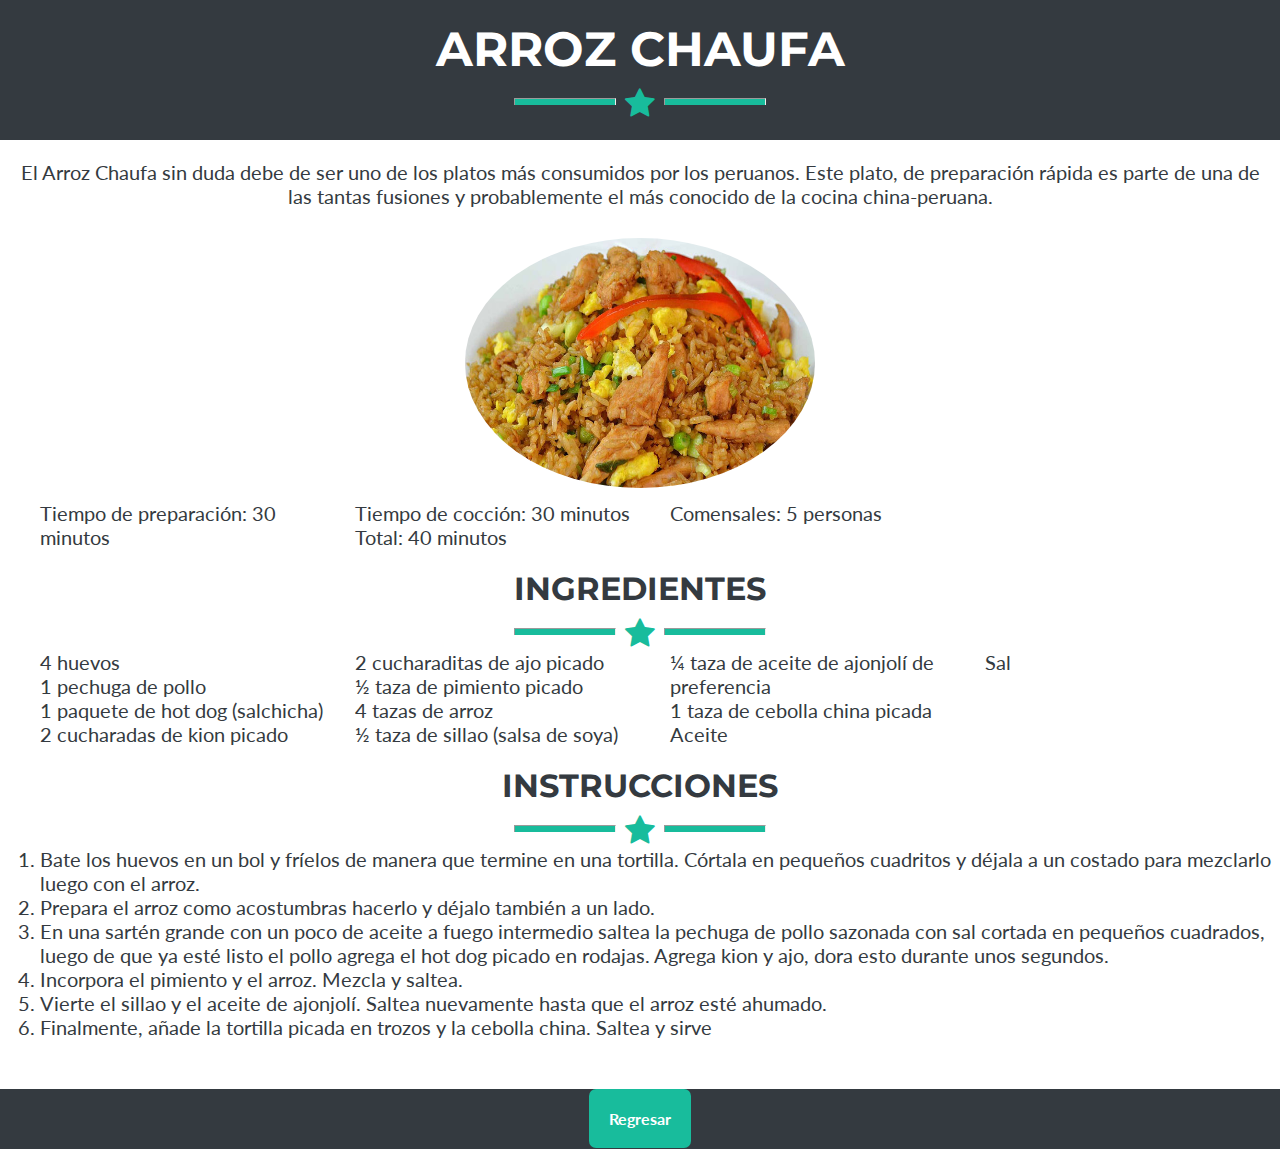
<file: recetas/arroz-chaufa.html>
<!DOCTYPE html>
<html lang="en">
<head>
    <meta charset="UTF-8">
    <link rel="stylesheet" href="style.css">
    <link rel="icon" type="image/png" href="../assets/favicon/favicon-32x32.png" sizes="32x32">
    <link href="https://fonts.googleapis.com/css?family=Lato:400,700,900|Montserrat:400,700,900" rel="stylesheet">
    <link rel="stylesheet" href="https://maxcdn.bootstrapcdn.com/font-awesome/4.7.0/css/font-awesome.min.css">
    
<title>Arroz Chaufa</title>
</head>
<body>
    <header>
        <h1 class="capital-letter">Arroz chaufa</h1>
        <div class="icon-star">
            <hr class="hr-white">
            <i class="fa fa-star fa-2x" aria-hidden="true"></i>
            <hr class="hr-white" >
        </div>
   </header>
    <p>El Arroz Chaufa sin duda debe de ser uno de los platos más consumidos por los
       peruanos. Este plato, de preparación rápida es parte de una de las tantas
       fusiones y probablemente el más conocido de la cocina china-peruana.
    </p>
    <figure>
        <img src="../assets/images/recipes/chaufa.jpg" alt="">
    </figure>
    <div class="list">
    <ul>
    <li>Tiempo de preparación: 30 minutos</li>
    <li>Tiempo de cocción: 30 minutos</li>
    <li>Total: 40 minutos</li>
    <li>Comensales: 5 personas</li>
</ul>
    </div>
<section class="ingredientes">
<h2 class="capital-letter">Ingredientes</h2>
<div class="icon-star">
        <hr class="hr-white">
        <i class="fa fa-star fa-2x" aria-hidden="true"></i>
        <hr class="hr-white" >
</div>
<ul>
    <li>4 huevos</li>
    <li>1 pechuga de pollo</li> 
    <li>1 paquete de hot dog (salchicha)</li>
    <li>2 cucharadas de kion picado</li>
    <li>2 cucharaditas de ajo picado</li>
    <li>½ taza de pimiento picado</li>
    <li>4 tazas de arroz</li>
    <li>½ taza de sillao (salsa de soya)</li>
    <li>¼ taza de aceite de ajonjolí de preferencia</li>
    <li>1 taza de cebolla china picada</li>
    <li>Aceite</li>
    <li>Sal</li>
</ul>
</section>
<section class="instrucciones">
<h2 class="capital-letter">Instrucciones</h2>
<div class="icon-star">
        <hr class="hr-white">
        <i class="fa fa-star fa-2x" aria-hidden="true"></i>
        <hr class="hr-white" >
</div>
<ol>
    <li>Bate los huevos en un bol y fríelos de manera que termine en una tortilla.
        Córtala en pequeños cuadritos y déjala a un costado para mezclarlo luego con
        el arroz.
    </li>
    <li>Prepara el arroz como acostumbras hacerlo y déjalo también a un lado.
    </li>
    <li>
        En una sartén grande con un poco de aceite a fuego intermedio saltea la
        pechuga de pollo sazonada con sal cortada en pequeños cuadrados, luego de que
        ya esté listo el pollo agrega el hot dog picado en rodajas. Agrega kion y
        ajo, dora esto durante unos segundos.
    </li>
    <li>
        Incorpora el pimiento y el arroz. Mezcla y saltea.
    </li>
    <li>
        Vierte el sillao y el aceite de ajonjolí. Saltea nuevamente hasta que el
        arroz esté ahumado.
    </li>
     <li>
          Finalmente, añade la tortilla picada en trozos y la cebolla china. Saltea y
          sirve
     </li>
</ol>
</section>
<footer>
    <a class="regresar" href="../index.html">Regresar</a>
</footer> 
</body>
</html>
</file>
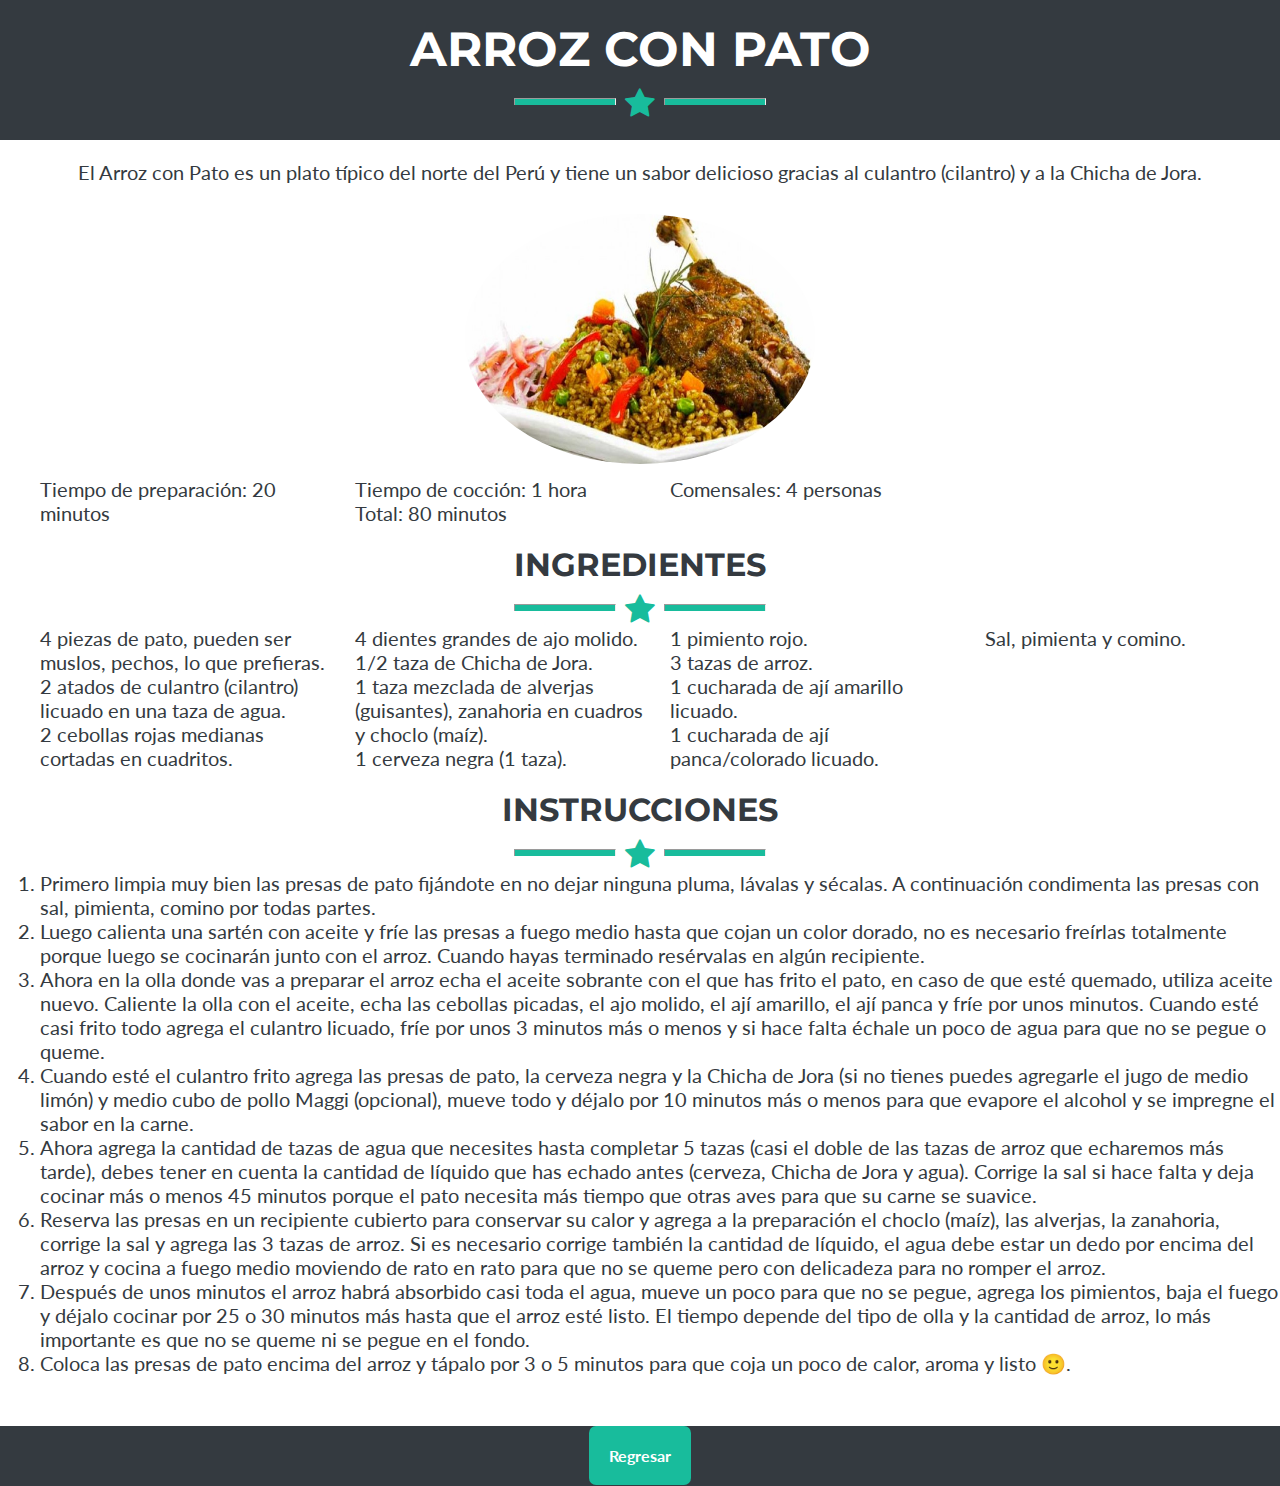
<file: recetas/arroz-con-pato.html>
<!DOCTYPE html>
<html lang="en">
<head>
    <meta charset="UTF-8">
    <link rel="stylesheet" href="style.css">
    <link rel="icon" type="image/png" href="../assets/favicon/favicon-32x32.png" sizes="32x32">
    <link href="https://fonts.googleapis.com/css?family=Lato:400,700,900|Montserrat:400,700,900" rel="stylesheet">
    <link rel="stylesheet" href="https://maxcdn.bootstrapcdn.com/font-awesome/4.7.0/css/font-awesome.min.css">
    
<title>Arroz con pato</title>
</head>
<body>
    <header>
        <h1 class="capital-letter">Arroz con pato</h1>
        <div class="icon-star">
            <hr class="hr-white">
            <i class="fa fa-star fa-2x" aria-hidden="true"></i>
            <hr class="hr-white" >
        </div>
   </header>
    <p>
       El Arroz con Pato es un plato típico del norte del Perú y tiene un sabor
       delicioso gracias al culantro (cilantro) y a la Chicha de Jora.     
    </p>
    <figure>
        <img src="../assets/images/recipes/arroz-pato.jpg" alt="">
    </figure>
    <div class="list">
    <ul>
    <li>Tiempo de preparación: 20 minutos</li>
    <li>Tiempo de cocción: 1 hora</li>
    <li>Total: 80 minutos</li>
    <li>Comensales: 4 personas</li>
</ul>
    </div>
<section class="ingredientes">
<h2 class="capital-letter">Ingredientes</h2>
<div class="icon-star">
        <hr class="hr-white">
        <i class="fa fa-star fa-2x" aria-hidden="true"></i>
        <hr class="hr-white" >
</div>
<ul>
    <li>4 piezas de pato, pueden ser muslos, pechos, lo que prefieras.</li>
    <li>2 atados de culantro (cilantro) licuado en una taza de agua.</li> 
    <li>2 cebollas rojas medianas cortadas en cuadritos.</li>
    <li>4 dientes grandes de ajo molido.</li>
    <li>1/2 taza de Chicha de Jora.</li>
    <li>1 taza mezclada de alverjas (guisantes), zanahoria en cuadros y choclo (maíz).</li>
    <li>1 cerveza negra (1 taza).</li>
    <li>1 pimiento rojo.</li>
    <li>3 tazas de arroz.</li>
    <li>1 cucharada de ají amarillo licuado.</li>
    <li>1 cucharada de ají panca/colorado licuado.</li>
    <li>Sal, pimienta y comino.</li>
</ul>
</section>
<section class="instrucciones">
<h2 class="capital-letter">Instrucciones</h2>
<div class="icon-star">
        <hr class="hr-white">
        <i class="fa fa-star fa-2x" aria-hidden="true"></i>
        <hr class="hr-white" >
</div>
<ol>
    <li>
        Primero limpia muy bien las presas de pato fijándote en no dejar ninguna
        pluma, lávalas y sécalas. A continuación condimenta las presas con sal,
        pimienta, comino por todas partes.
    </li>
    <li>
        Luego calienta una sartén con aceite y fríe las presas a fuego medio hasta
        que cojan un color dorado, no es necesario freírlas totalmente porque luego
        se cocinarán junto con el arroz. Cuando hayas terminado resérvalas en algún
        recipiente.
    </li>
    <li>
        Ahora en la olla donde vas a preparar el arroz echa el aceite sobrante con el
        que has frito el pato, en caso de que esté quemado, utiliza aceite nuevo.
        Caliente la olla con el aceite, echa las cebollas picadas, el ajo molido, el
        ají amarillo, el ají panca y fríe por unos minutos. Cuando esté casi frito
        todo agrega el culantro licuado, fríe por unos 3 minutos más o menos y si
        hace falta échale un poco de agua para que no se pegue o queme.
    </li>
    <li>
        Cuando esté el culantro frito agrega las presas de pato, la cerveza negra y
        la Chicha de Jora (si no tienes puedes agregarle el jugo de medio limón) y
        medio cubo de pollo Maggi (opcional), mueve todo y déjalo por 10 minutos más
        o menos para que evapore el alcohol y se impregne el sabor en la carne.
    </li>
    <li>
        Ahora agrega la cantidad de tazas de agua que necesites hasta completar 5
        tazas (casi el doble de las tazas de arroz que echaremos más tarde), debes
        tener en cuenta la cantidad de líquido que has echado antes (cerveza, Chicha
        de Jora y agua). Corrige la sal si hace falta y deja cocinar más o menos 45
        minutos porque el pato necesita más tiempo que otras aves para que su carne
        se suavice.
    </li>
    <li>
        Reserva las presas en un recipiente cubierto para conservar su calor y agrega
        a la preparación el choclo (maíz), las alverjas, la zanahoria, corrige la sal
        y agrega las 3 tazas de arroz. Si es necesario corrige también la cantidad de
        líquido, el agua debe estar un dedo por encima del arroz y cocina a fuego
        medio moviendo de rato en rato para que no se queme pero con delicadeza para
        no romper el arroz.
     </li>
     <li>
        Después de unos minutos el arroz habrá absorbido casi toda el agua, mueve un
        poco para que no se pegue, agrega los pimientos, baja el fuego y déjalo
        cocinar por 25 o 30 minutos más hasta que el arroz esté listo. El tiempo
        depende del tipo de olla y la cantidad de arroz, lo más importante es que no
        se queme ni se pegue en el fondo.
    </li>
    <li>
        Coloca las presas de pato encima del arroz y tápalo por 3 o 5 minutos para
        que coja un poco de calor, aroma y listo 🙂.
    </li>
</ol>
</section>
<footer>
    <a class="regresar" href="../index.html">Regresar</a>
</footer> 
</body>
</html>
</file>
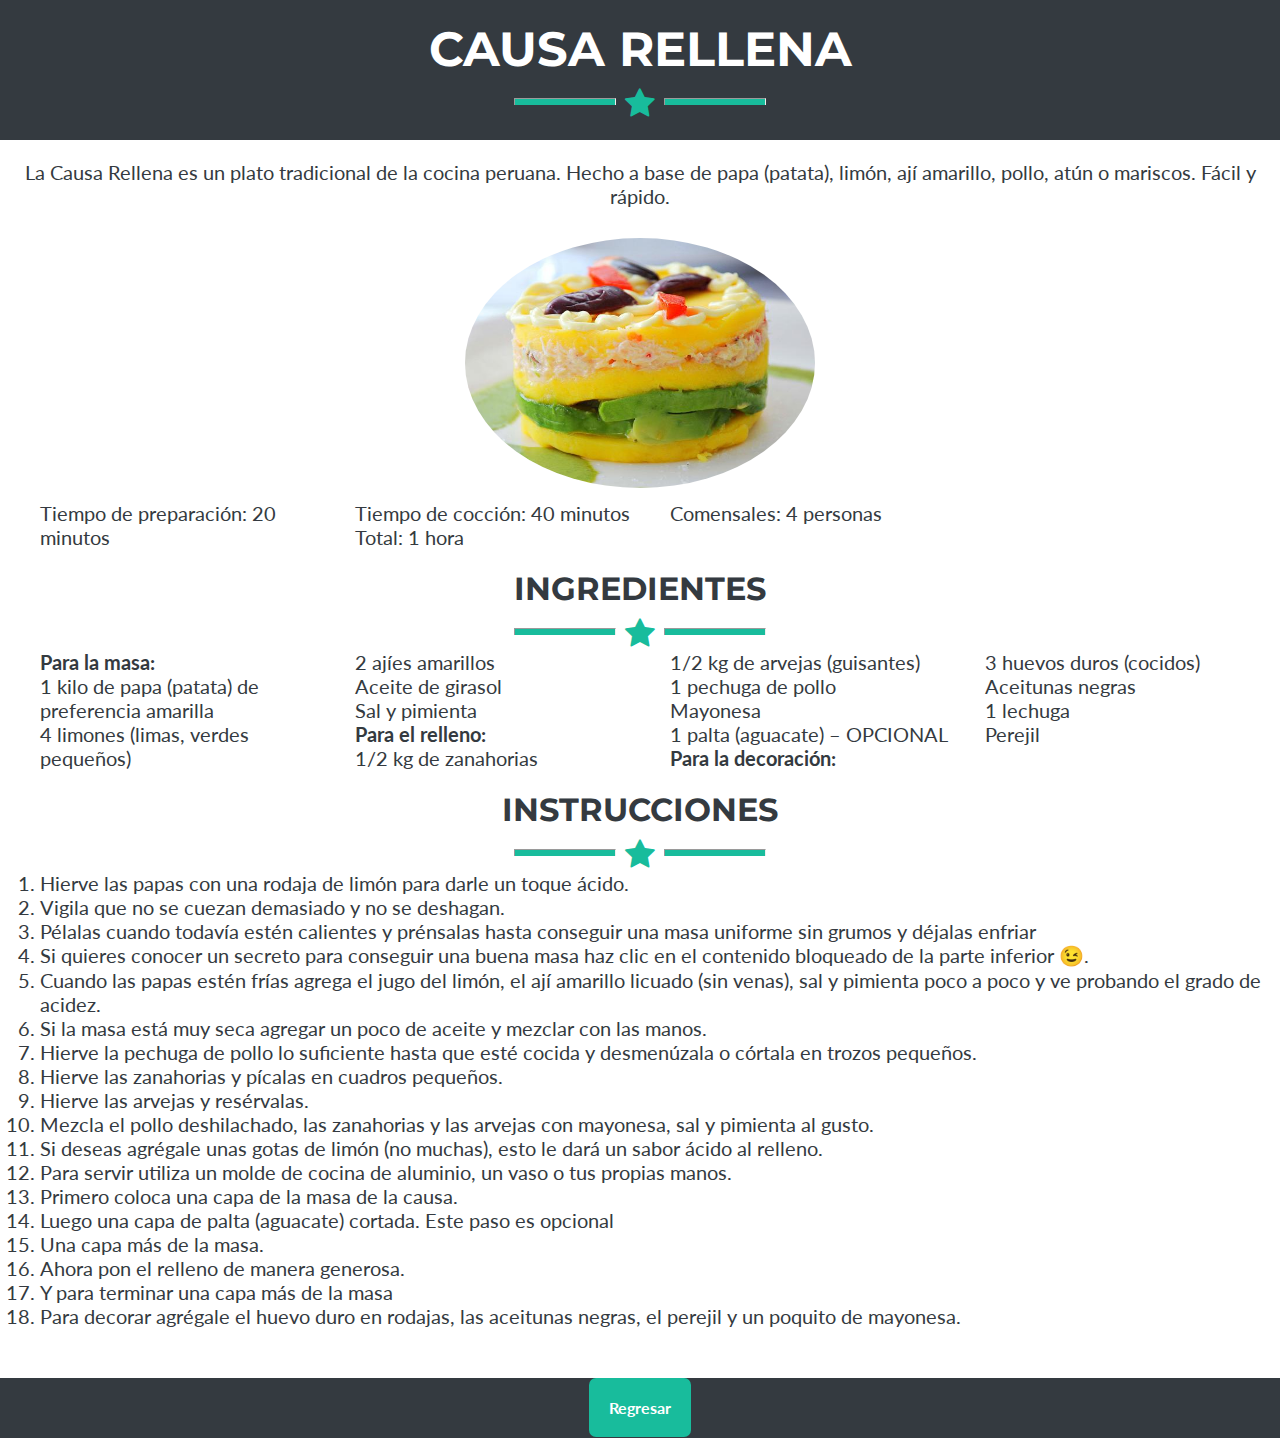
<file: recetas/causa-rellena.html>
<!DOCTYPE html>
<html lang="en">
<head>
    <meta charset="UTF-8">
    <link rel="stylesheet" href="style.css">
    <link rel="icon" type="image/png" href="../assets/favicon/favicon-32x32.png" sizes="32x32">
    <link href="https://fonts.googleapis.com/css?family=Lato:400,700,900|Montserrat:400,700,900" rel="stylesheet">
    <link rel="stylesheet" href="https://maxcdn.bootstrapcdn.com/font-awesome/4.7.0/css/font-awesome.min.css">
    
<title>Causa rellena</title>
</head>
<body>
    <header>
        <h1 class="capital-letter">Causa rellena</h1>
        <div class="icon-star">
            <hr class="hr-white">
            <i class="fa fa-star fa-2x" aria-hidden="true"></i>
            <hr class="hr-white" >
        </div>
   </header>
    <p>La Causa Rellena es un plato tradicional de la cocina peruana. Hecho a base de papa (patata), limón, ají amarillo, pollo, atún o mariscos. Fácil y rápido.
    </p>
    <figure>
        <img src="../assets/images/recipes/causa.jpg" alt="">
    </figure>
    <div class="list">
    <ul>
    <li>Tiempo de preparación: 20 minutos</li>
    <li>Tiempo de cocción: 40 minutos</li>
    <li>Total: 1 hora</li>
    <li>Comensales: 4 personas</li>
</ul>
    </div>
<section class="ingredientes">
<h2 class="capital-letter">Ingredientes</h2>
<div class="icon-star">
        <hr class="hr-white">
        <i class="fa fa-star fa-2x" aria-hidden="true"></i>
        <hr class="hr-white" >
</div>
<ul>
    <li><strong>Para la masa:</strong></li>
    <li>1 kilo de papa (patata) de preferencia amarilla</li>
    <li>4 limones (limas, verdes pequeños)</li> 
    <li>2 ajíes amarillos</li>
    <li>Aceite de girasol</li>
    <li>Sal y pimienta</li>
    <li><strong>Para el relleno:</strong></li>
    <li>1/2 kg de zanahorias</li>
    <li>1/2 kg de arvejas (guisantes)</li>
    <li>1 pechuga de pollo</li>
    <li>Mayonesa</li>
    <li>1 palta (aguacate) – OPCIONAL</li>
    <li><strong>Para la decoración:</strong></li>
    <li>3 huevos duros (cocidos)</li>
    <li>Aceitunas negras</li>
    <li>1 lechuga</li>
    <li>Perejil</li>
</ul>
</section>
<section class="instrucciones">
<h2 class="capital-letter">Instrucciones</h2>
<div class="icon-star">
        <hr class="hr-white">
        <i class="fa fa-star fa-2x" aria-hidden="true"></i>
        <hr class="hr-white" >
</div>
<ol>
    <li>
        Hierve las papas con una rodaja de limón para darle un toque ácido.
    </li>
    <li>
        Vigila que no se cuezan demasiado y no se deshagan.
    </li>
    <li>
        Pélalas cuando todavía estén calientes y prénsalas hasta conseguir una masa
        uniforme sin grumos y déjalas enfriar
    </li>
    <li>
        Si quieres conocer un secreto para conseguir una buena masa haz clic en el
        contenido bloqueado de la parte inferior 😉.
    </li>
    <li>
        Cuando las papas estén frías agrega el jugo del limón, el ají amarillo
        licuado (sin venas), sal y pimienta poco a poco y ve probando el grado de
        acidez.
    </li>
     <li>
         Si la masa está muy seca agregar un poco de aceite y mezclar con las manos.
     </li>
     <li>
         Hierve la pechuga de pollo lo suficiente hasta que esté cocida y desmenúzala
         o córtala en trozos pequeños.
    </li>
    <li>
        Hierve las zanahorias y pícalas en cuadros pequeños.
    </li>
    <li>
        Hierve las arvejas y resérvalas.
    </li>
    <li>
        Mezcla el pollo deshilachado, las zanahorias y las arvejas con mayonesa, sal
        y pimienta al gusto.
    </li>
    <li>
        Si deseas agrégale unas gotas de limón (no muchas), esto le dará un sabor
        ácido al relleno.
    </li>
    <li>
       Para servir utiliza un molde de cocina de aluminio, un vaso o tus propias
       manos.
    </li>
    <li>
        Primero coloca una capa de la masa de la causa.
    </li>
    <li>
        Luego una capa de palta (aguacate) cortada. Este paso es opcional
    </li>
    <li>
       Una capa más de la masa.
    </li>
    <li>
       Ahora pon el relleno de manera generosa.
    </li>
    <li>
       Y para terminar una capa más de la masa 
    </li>
    <li>
       Para decorar agrégale el huevo duro en rodajas, las aceitunas negras, el
       perejil y un poquito de mayonesa.
    </li>
</ol>
</section>
<footer>
    <a class="regresar" href="../index.html">Regresar</a>
</footer> 
</body>
</html>
</file>
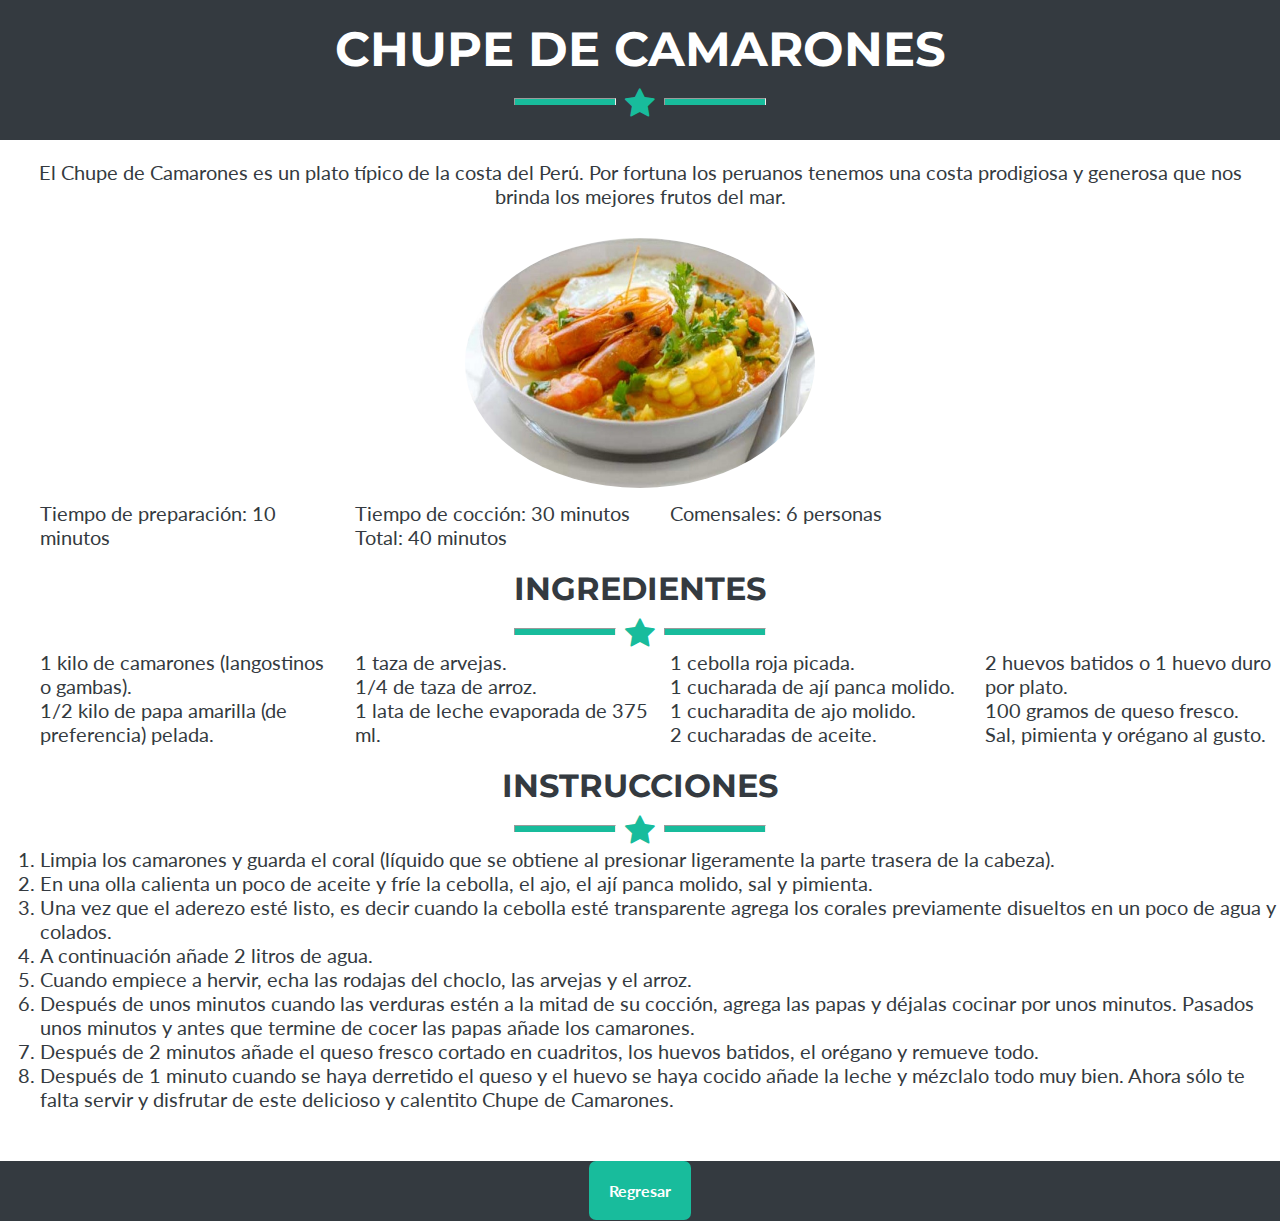
<file: recetas/chupe-de-camarones.html>
<!DOCTYPE html>
<html lang="en">
<head>
    <meta charset="UTF-8">
    <link rel="stylesheet" href="style.css">
    <link rel="icon" type="image/png" href="../assets/favicon/favicon-32x32.png" sizes="32x32">
    <link href="https://fonts.googleapis.com/css?family=Lato:400,700,900|Montserrat:400,700,900" rel="stylesheet">
    <link rel="stylesheet" href="https://maxcdn.bootstrapcdn.com/font-awesome/4.7.0/css/font-awesome.min.css">
    
<title>Chupe de Camarones</title>
</head>
<body>
    <header>
        <h1 class="capital-letter">Chupe de Camarones</h1>
        <div class="icon-star">
            <hr class="hr-white">
            <i class="fa fa-star fa-2x" aria-hidden="true"></i>
            <hr class="hr-white" >
        </div>
   </header>
    <p>
        El Chupe de Camarones es un plato típico de la costa del Perú. Por fortuna los
        peruanos tenemos una costa prodigiosa y generosa que nos brinda los mejores
        frutos del mar.
    </p>
    <figure>
        <img src="../assets/images/recipes/chupe.jpg" alt="">
    </figure>
    <div class="list">
    <ul>
    <li>Tiempo de preparación: 10 minutos</li>
    <li>Tiempo de cocción: 30 minutos</li>
    <li>Total: 40 minutos</li>
    <li>Comensales: 6 personas</li>
</ul>
    </div>
<section class="ingredientes">
<h2 class="capital-letter">Ingredientes</h2>
<div class="icon-star">
        <hr class="hr-white">
        <i class="fa fa-star fa-2x" aria-hidden="true"></i>
        <hr class="hr-white" >
</div>
<ul>
    <li>1 kilo de camarones (langostinos o gambas).</li>
    <li>1/2 kilo de papa amarilla (de preferencia) pelada.</li> 
    <li>1 taza de arvejas.</li>
    <li>1/4 de taza de arroz.</li>
    <li>1 lata de leche evaporada de 375 ml.</li>
    <li>1 cebolla roja picada.</li>
    <li>1 cucharada de ají panca molido.</li>
    <li>1 cucharadita de ajo molido.</li>
    <li>2 cucharadas de aceite.</li>
    <li>2 huevos batidos o 1 huevo duro por plato.</li>
    <li>100 gramos de queso fresco.</li>
    <li>Sal, pimienta y orégano al gusto.</li>
</ul>
</section>
<section class="instrucciones">
<h2 class="capital-letter">Instrucciones</h2>
<div class="icon-star">
        <hr class="hr-white">
        <i class="fa fa-star fa-2x" aria-hidden="true"></i>
        <hr class="hr-white" >
</div>
<ol>
    <li>
        Limpia los camarones y guarda el coral (líquido que se obtiene al presionar
        ligeramente la parte trasera de la cabeza).
    </li>
    <li>
        En una olla calienta un poco de aceite y fríe la cebolla, el ajo, el ají
        panca molido, sal y pimienta.
    </li>
    <li>
        Una vez que el aderezo esté listo, es decir cuando la cebolla esté
        transparente agrega los corales previamente disueltos en un poco de agua y
        colados.
    </li>
    <li>
        A continuación añade 2 litros de agua.
    </li>
    <li>
        Cuando empiece a hervir, echa las rodajas del choclo, las arvejas y el arroz.
    </li>
    <li>
        Después de unos minutos cuando las verduras estén a la mitad de su cocción,
        agrega las papas y déjalas cocinar por unos minutos. Pasados unos minutos y
        antes que termine de cocer las papas añade los camarones.
    </li>
    <li>
       Después de 2 minutos añade el queso fresco cortado en cuadritos, los huevos
       batidos, el orégano y remueve todo.
    </li>
    <li>
        Después de 1 minuto cuando se haya derretido el queso y el huevo se haya
        cocido añade la leche y mézclalo todo muy bien. Ahora sólo te falta servir y
        disfrutar de este delicioso y calentito Chupe de Camarones. 
    </li>
</ol>
</section>
<footer>
    <a class="regresar" href="../index.html">Regresar</a>
</footer> 
</body>
</html>
</file>
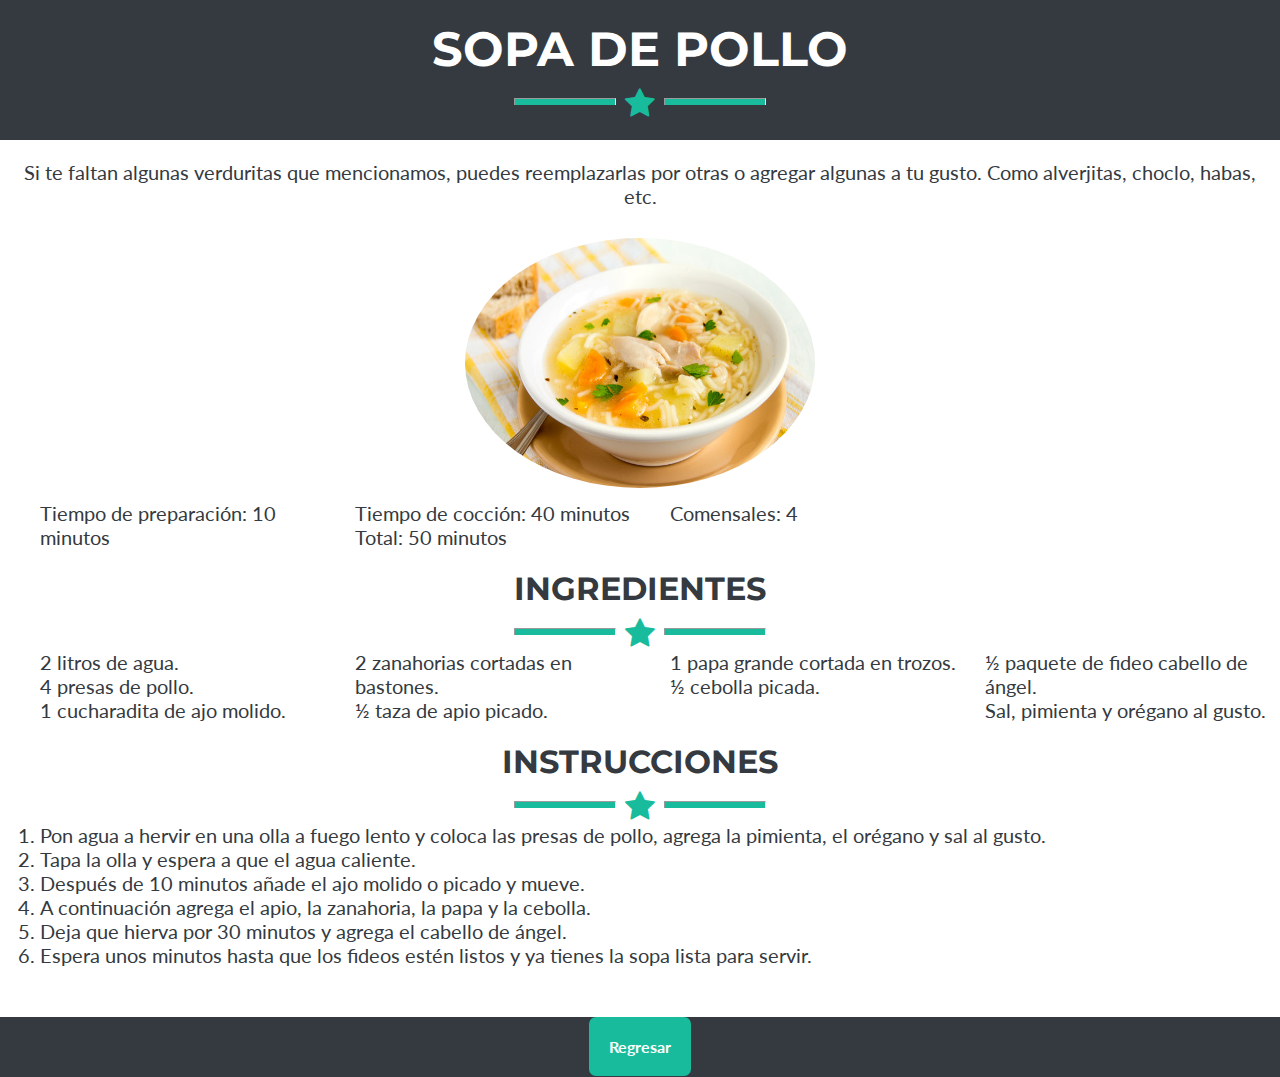
<file: recetas/sopa-de-pollo.html>
<!DOCTYPE html>
<html lang="en">
<head>
    <meta charset="UTF-8">
    <link rel="stylesheet" href="style.css">
    <link rel="icon" type="image/png" href="../assets/favicon/favicon-32x32.png" sizes="32x32">
    <link href="https://fonts.googleapis.com/css?family=Lato:400,700,900|Montserrat:400,700,900" rel="stylesheet">
    <link rel="stylesheet" href="https://maxcdn.bootstrapcdn.com/font-awesome/4.7.0/css/font-awesome.min.css">
    
<title>Sopa de Pollo</title>
</head>
<body>
    <header>
        <h1 class="capital-letter">Sopa de Pollo</h1>
        <div class="icon-star">
            <hr class="hr-white">
            <i class="fa fa-star fa-2x" aria-hidden="true"></i>
            <hr class="hr-white" >
        </div>
   </header>
    <p>
        Si te faltan algunas verduritas que mencionamos, puedes reemplazarlas por otras
        o agregar algunas a tu gusto. Como alverjitas, choclo, habas, etc.
    </p>
    <figure>
        <img src="../assets/images/recipes/sopa.jpg" alt="">
    </figure>
    <div class="list">
    <ul>
    <li>Tiempo de preparación: 10 minutos</li>
    <li>Tiempo de cocción: 40 minutos</li>
    <li>Total: 50 minutos</li>
    <li>Comensales: 4</li>
</ul>
    </div>
<section class="ingredientes">
<h2 class="capital-letter">Ingredientes</h2>
<div class="icon-star">
        <hr class="hr-white">
        <i class="fa fa-star fa-2x" aria-hidden="true"></i>
        <hr class="hr-white" >
</div>
<ul>
    <li>2 litros de agua.</li>
    <li>4 presas de pollo.</li> 
    <li>1 cucharadita de ajo molido.</li>
    <li>2 zanahorias cortadas en bastones.</li>
    <li>½ taza de apio picado.</li>
    <li>1 papa grande cortada en trozos.</li>
    <li>½ cebolla picada.</li>
    <li>½ paquete de fideo cabello de ángel.</li>
    <li>Sal, pimienta y orégano al gusto.</li>
</ul>
</section>
<section class="instrucciones">
<h2 class="capital-letter">Instrucciones</h2>
<div class="icon-star">
        <hr class="hr-white">
        <i class="fa fa-star fa-2x" aria-hidden="true"></i>
        <hr class="hr-white" >
</div>
<ol>
    <li>
        Pon agua a hervir en una olla a fuego lento y coloca las presas de pollo,
        agrega la pimienta, el orégano y sal al gusto.
    </li>
    <li>
        Tapa la olla y espera a que el agua caliente.
    </li>
    <li>
        Después de 10 minutos añade el ajo molido o picado y mueve.
    </li>
    <li>
       A continuación agrega el apio, la zanahoria, la papa y la cebolla.
    </li>
    <li>
       Deja que hierva por 30 minutos y agrega el cabello de ángel.
    </li>
    <li>
      Espera unos minutos hasta que los fideos estén listos y ya tienes la sopa
      lista para servir.
    </li>
</ol>
</section>
<footer>
    <a class="regresar" href="../index.html">Regresar</a>
</footer> 
</body>
</html>
</file>
<file: recetas/style.css>
*{
    margin: 0px;
}
body{
    background: #fff;
    font-family: 'Lato', sans-serif;
    color:  #343a40;
    
}
header{
    background: #343a40;
    text-align: center;
    padding:20px;
}
h1 {    
    color: #fff;
    font-size: 48px;
    font-family:'Montserrat',sans-serif;
}
.capital-letter {
    text-transform: uppercase;
}
.hr-white{
    display: inline-block;
    background: #18bc9c;
    width: 100px;
    height: 1px;
    padding-bottom: 5px;
    border-bottom-width: 0px;
    margin-bottom: 10px;
    margin-right: 5px;
    margin-left: 5px;
    outline:0px; 
}
.icon-star{
    display: inline-block;
    color: #18bc9c;
    vertical-align: middle;
    margin-top: 10px;
}
p{
    text-align: center;
    font-size: 20px;
    padding: 20px;
}
.list{
    text-align: center;
}
ul{
    column-count: 4;
    list-style: none;
    text-align: left;
    font-size: 20px;
}
h2{
    font-size:32px;
    font-family:'Montserrat',sans-serif;
    text-align: center;
    padding-top: 20px;

}
.ingredientes{
    text-align: center;
}
figure{
    text-align: center;
    padding: 10px;
}
img{
    width: 350px;
    height:250px;
    border-radius: 50%;
}
.instrucciones{
    text-align: center;
}
ol{
    text-align: left;
    font-size: 20px;
}
footer{
    height: 60px;
   
    margin-top: 50px;
    text-align: center;
    background: #343a40;
}
.regresar{
    text-decoration: none;
    display: inline-block;
    padding: 20px;
    background: #18bc9c;
    color:#fff;
    border-radius: 7px;
    font-weight:700;
}
</file>
